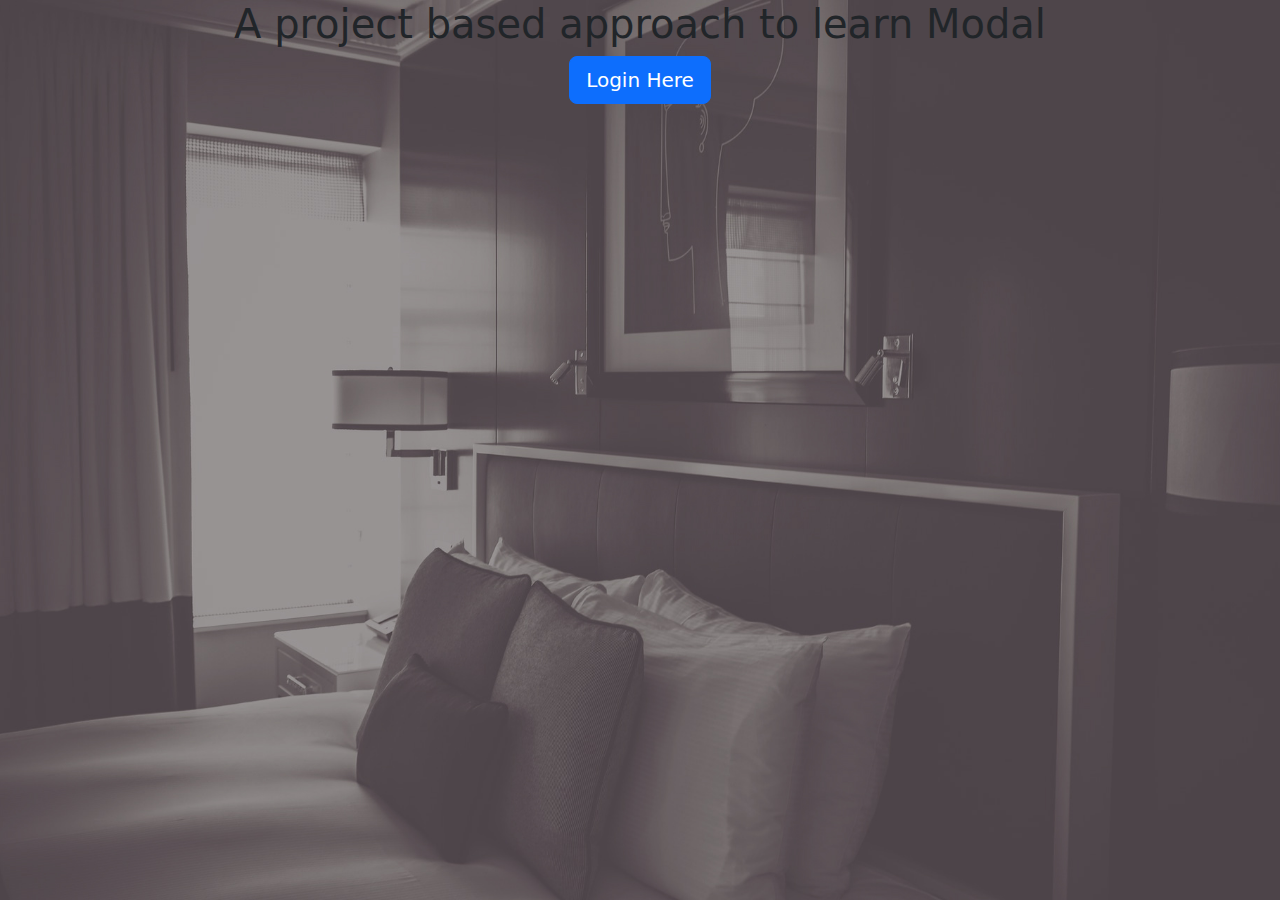
<file: index.html>
<!DOCTYPE html>
<html lang="en">
  <head>
    <!-- Required meta tags -->
    <meta charset="utf-8" />
    <meta name="viewport" content="width=device-width, initial-scale=1" />

    <!-- Bootstrap CSS -->
    <!-- https://cdnjs.com/libraries/twitter-bootstrap/5.0.0-beta1 -->
    <link
      rel="stylesheet"
      href="https://cdnjs.cloudflare.com/ajax/libs/twitter-bootstrap/5.0.0-beta1/css/bootstrap.min.css"
    />

    <!-- Icons: https://getbootstrap.com/docs/5.0/extend/icons/ -->
    <!-- https://cdnjs.com/libraries/font-awesome -->
    <link
      rel="stylesheet"
      href="https://cdnjs.cloudflare.com/ajax/libs/font-awesome/5.15.2/css/all.min.css"
    />
     <link rel="stylesheet" href="style.css">
    <title>Hello, world!</title>
  </head>
  <body>
      <!-- trigger Modal -->
    <div class="container">
        <div class="row">
            <h1 class="text-center">A project based approach to learn Modal </h1>
            <p class="text-center"><a href="#"  class="btn btn-primary btn-lg" data-bs-toggle="modal" data-bs-target="#login-modal">Login Here</a></p>
        </div>
    </div>
    

  
  <!-- Modal -->
  <div class="modal fade " id="login-modal" tabindex="-1" aria-labelledby="login-modal" aria-hidden="true">
    <div class="modal-dialog align-items-center">
      <div class="modal-content">
        <div class="modal-header">
          <img id="img_logo" class="img-thumbnail" src="img/apple-touch-icon.png" alt=""> 
        </div>
       <div id="div-forms">
           <form> 
               <div class="modal-body justify-content-center">
                <div>
                    <span> Type your Email id and password here</span>
                </div>
                <input class="form-control mt-10px" placeholder="Email" type="text" required>
                <input class="form-control mt-10px" placeholder="Password" type="password" required>
                <div class="checkbox">
                    <label>
                     <input type="checkbox">Remember me
                    </label>
                </div>
              </div>
              <div class="modal-footer">
                  <div class="row">
                      <div class="col-sm-4">
                          <button class="btn btn-primary btn-sm btn-block" type="submit">Login</button>
                      </div>
                      <div class="col-sm-8">
                        <button class="btn btn-primary btn-sm btn-block" type="submit">Sign up</button>
                      </div>
                  </div>
              </div>
           </form>
       </div>
      </div>
    </div>
  </div>



    <!-- Option 1: Bootstrap Bundle with Popper -->
    <script src="https://cdnjs.cloudflare.com/ajax/libs/twitter-bootstrap/5.0.0-beta1/js/bootstrap.bundle.min.js"></script>

  </body>
</html>
</file>
<file: style.css>
body{
    background: url('img/showcase.jpg') no-repeat center center fixed;
    background-size: cover;
}
#img_logo{
    max-width: 100px;
    max-height: 100px;
    margin: 0 auto;
}
#login-modal .modal-dialog{
    width: 350px;
}
 #login-modal input[type=text],input[type=password] {
    margin-top: 10px;
    outline: none;
}
</file>
